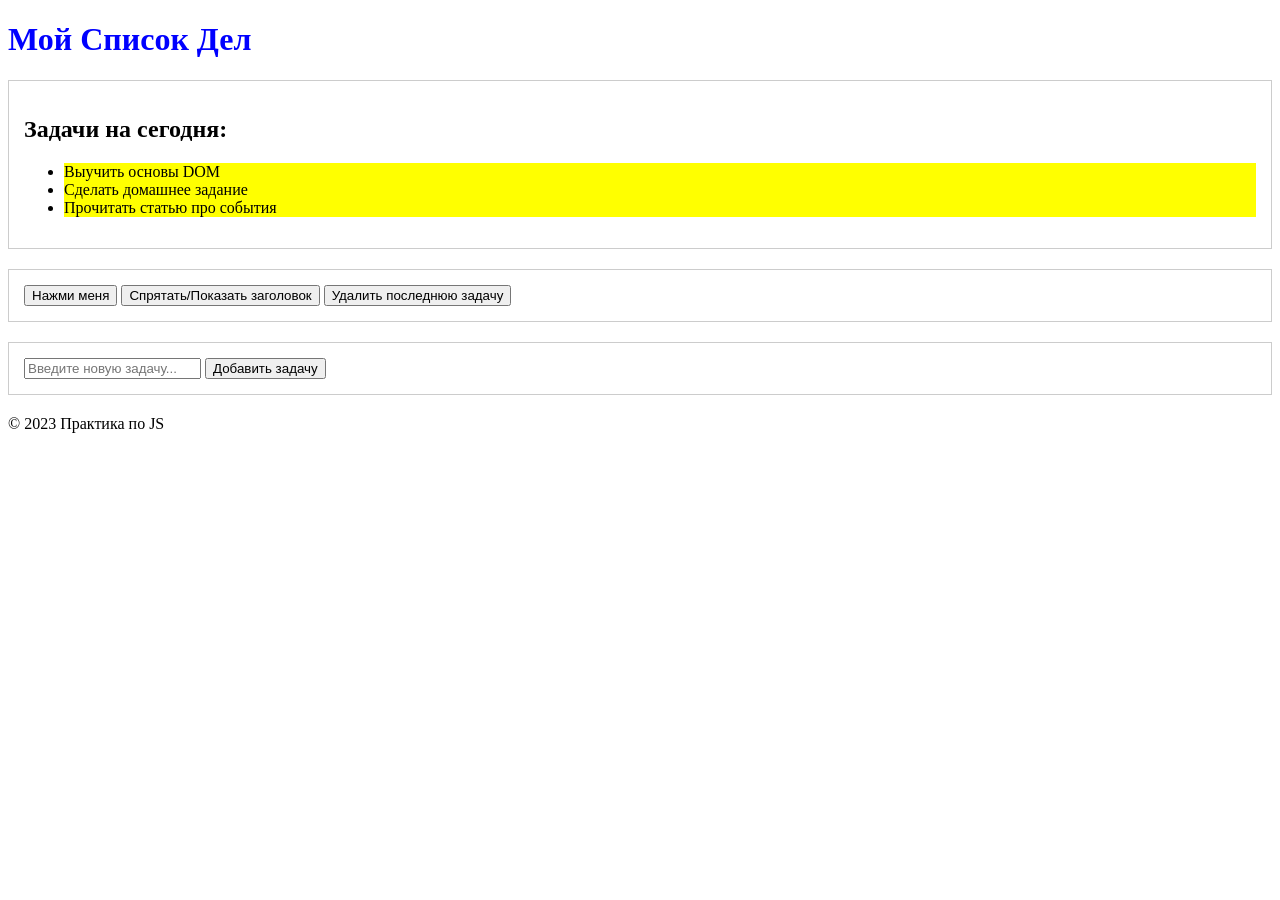
<file: Ht3/index.html>
<!DOCTYPE html>
<html lang="ru">
<head>
    <meta charset="UTF-8">
    <title>DOM Homework</title>
    <style>
        .highlight { background-color: yellow; }
        .new-item { color: green; padding: 5px; margin: 5px 0; border-left: 3px solid green; }
        .task-container { margin-bottom: 20px; padding: 15px; border: 1px solid #ccc; }
        .hidden { display: none; }
    </style>
</head>
<body>
    <header id="main-header">
        <h1>Мой Список Дел</h1>
    </header>

    <div class="task-container">
        <h2>Задачи на сегодня:</h2>
        <ul id="todo-list">
            <li class="task">Выучить основы DOM</li>
            <li class="task active">Сделать домашнее задание</li>
            <li class="task">Прочитать статью про события</li>
        </ul>
    </div>

    <div class="task-container">
        <button id="action-btn">Нажми меня</button>
        <button id="toggle-btn">Спрятать/Показать заголовок</button>
        <button id="remove-last-btn">Удалить последнюю задачу</button>
    </div>

    <div class="task-container">
        <input type="text" id="new-task-input" placeholder="Введите новую задачу...">
        <button id="add-task-btn">Добавить задачу</button>
    </div>

    <footer id="page-footer">
        <p>© 2023 Практика по JS</p>
    </footer>

    <script src="script.js"></script>
</body>
</html>
</file>
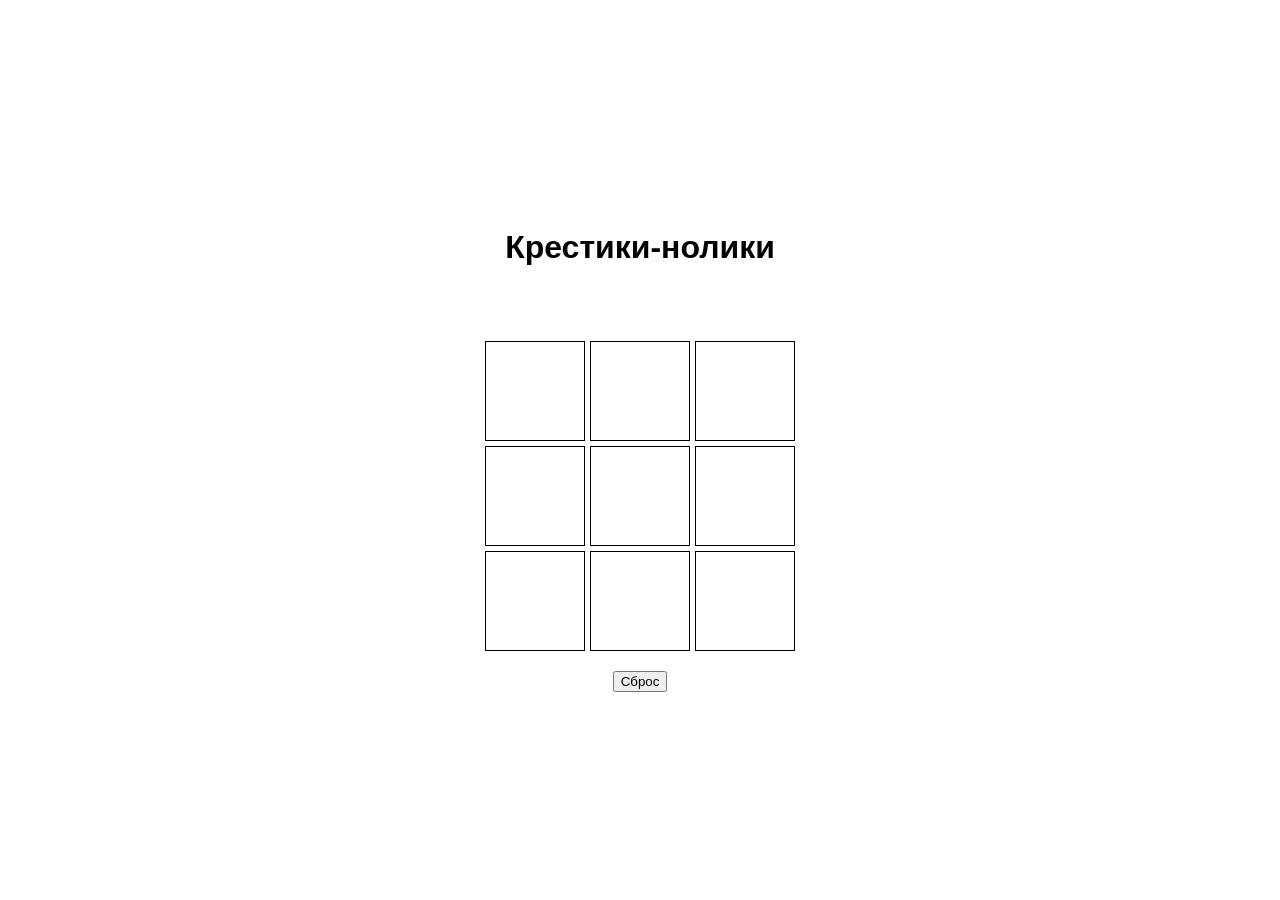
<file: Tic tac toe/index.html>
<!DOCTYPE html>
<html lang="ru">
<head>
  <meta charset="UTF-8">
  <title>Крестики‑нолики</title>
  <link rel="stylesheet" href="style.css">
</head>
<body>
  <h1>Крестики‑нолики</h1>
  <div id="status"></div>
  <div class="field">
    <div class="cell"></div>
    <div class="cell"></div>
    <div class="cell"></div>
    <div class="cell"></div>
    <div class="cell"></div>
    <div class="cell"></div>
    <div class="cell"></div>
    <div class="cell"></div>
    <div class="cell"></div>
  </div>
  <button id="reset">Сброс</button>

  <script src="script.js"></script>
</body>
</html>
</file>
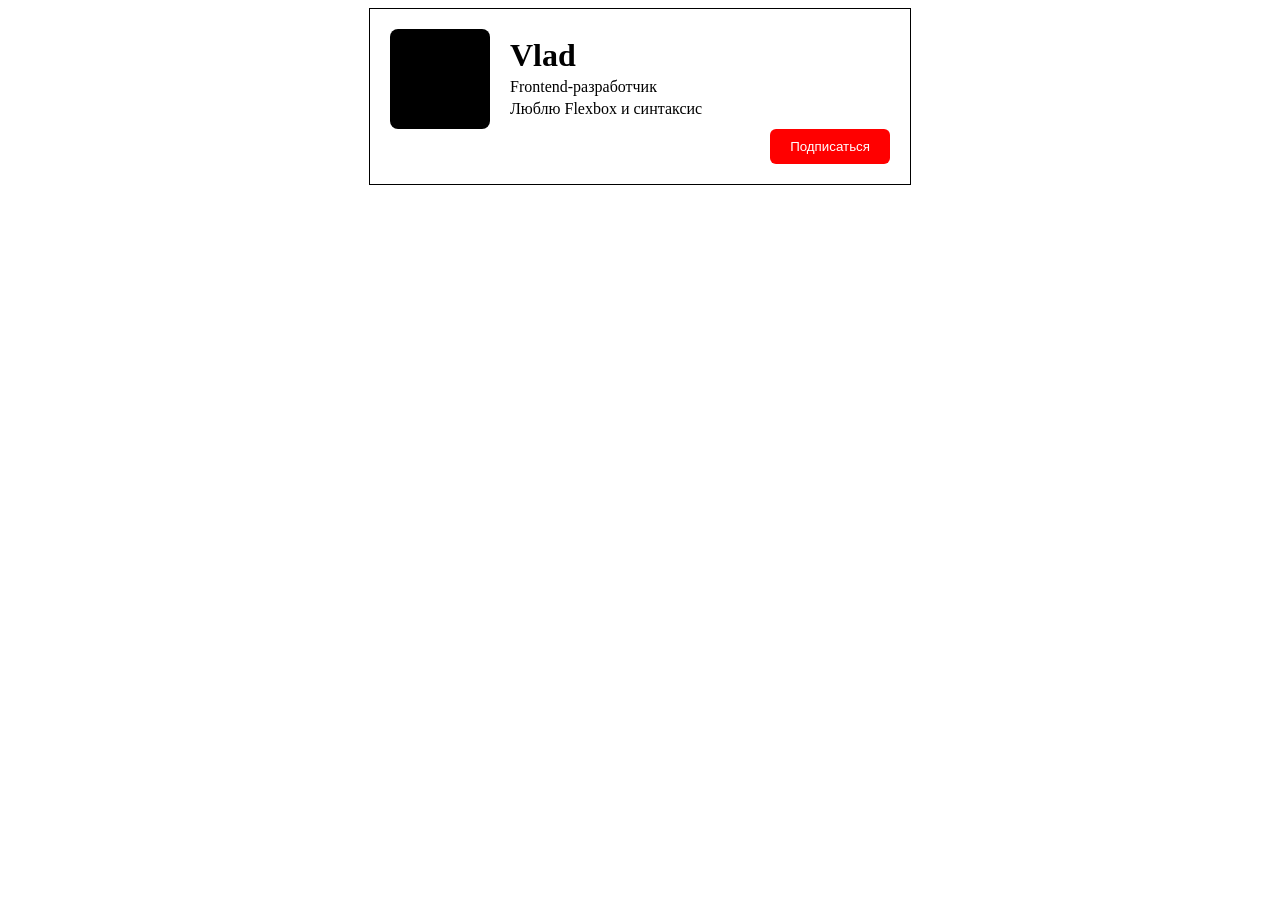
<file: 2/card.html>
<!DOCTYPE html>
<html lang="en">
<head>
    <meta charset="UTF-8">
    <meta name="viewport" content="width=device-width, initial-scale=1.0">
    <title>Customer's card</title>
<link rel="stylesheet" href="card.css">

</head>
<body>
    
<div class="card">
  <div class="card-container">
    <div class="avatar"></div>
    <div class="info">
      <h1>Vlad</h1>
      <p>Frontend-разработчик</p>
      <p>Люблю Flexbox и синтаксис</p>
    </div>
  </div>
  <button class="button">Подписаться</button>
</div>


</body>
</html>
</file>
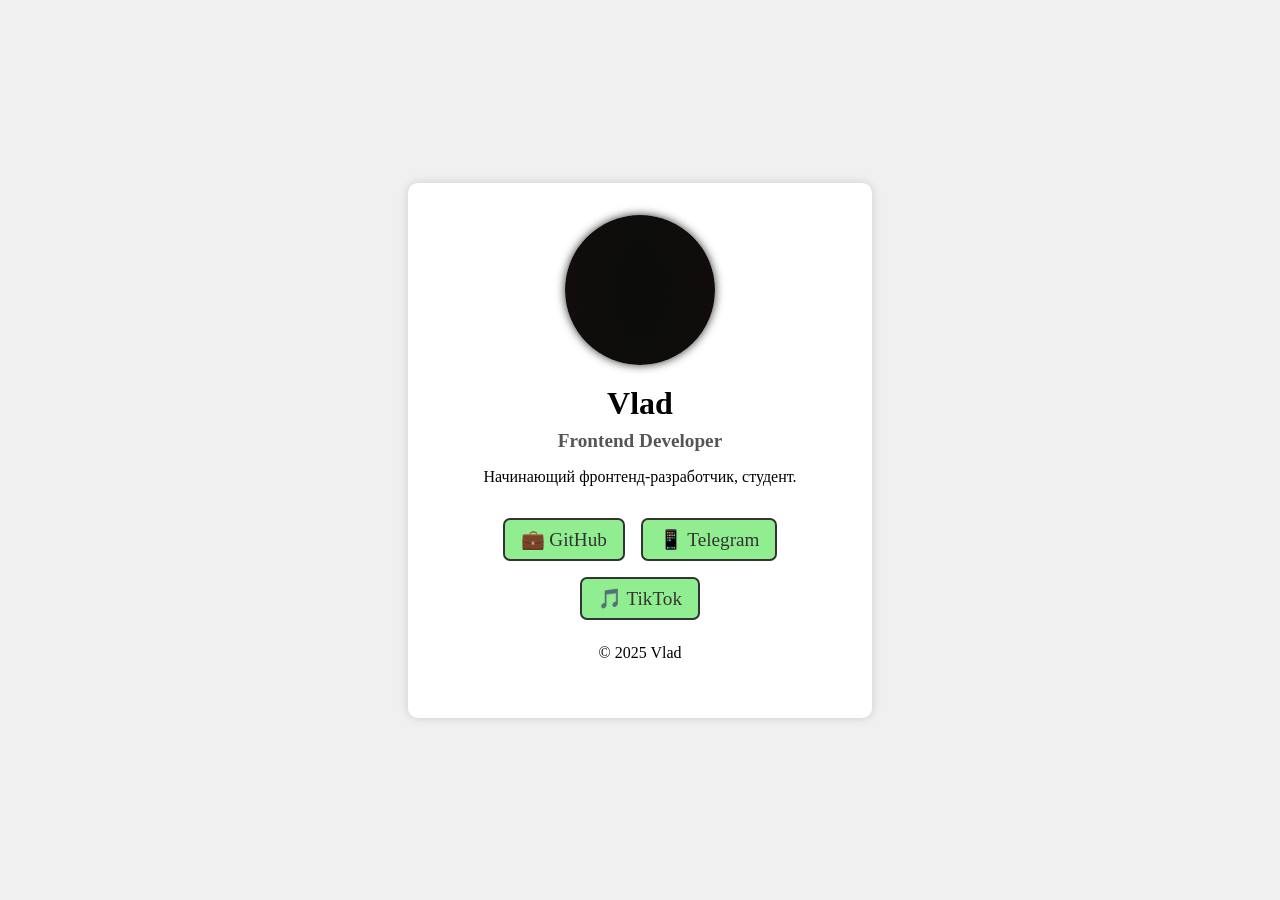
<file: 4/4.1.html>
<!DOCTYPE html>
<html lang="ru">
<head>
  <meta charset="UTF-8" />
  <meta name="viewport" content="width=device-width, initial-scale=1.0" />
  <title>Card</title>
  <link rel="stylesheet" href="style.css" />
</head>
<body>
  <div class="card">
    <header>
      <div class="header-img">
        <img src="WIN_20251003_20_49_15_Pro.jpg" alt="Фото Влад" />
      </div>
      <h1>Vlad</h1>
      <h2>Frontend Developer</h2>
    </header>

    <main>
      <section>
        <p>Начинающий фронтенд-разработчик, студент.</p>
        <nav>
          <ul class="social-links">
            <li><a href="https://github.com/Misiulavlad">💼 GitHub</a></li>
            <li><a href="https://web.telegram.org/k/#@MisVlad">📱 Telegram</a></li>
            <li><a href="https://www.tiktok.com/@userxj33zovlby">🎵 TikTok</a></li>
          </ul>
        </nav>
      </section>
    </main>

    <footer>
      <p>&copy; 2025 Vlad</p>
    </footer>
  </div>
</body>
</html>
</file>
<file: Tic tac toe/style.css>
body {
  font-family: Arial, sans-serif;
  display: flex;           
  flex-direction: column;  
  align-items: center;     
  justify-content: center; 
  min-height: 100vh;       
  margin: 0;               
}


.field {
  display: grid;
  grid-template-columns: repeat(3, 100px);
  grid-template-rows: repeat(3, 100px);
  gap: 5px;
  margin: 20px auto;
  align-self: center;
}

.cell {
  display: flex;
  align-items: center;
  justify-content: center;
  font-size: 2rem;
  border: 1px solid #000;
  cursor: pointer;
}

.win {
  background: lightgreen;
}

#status {
  font-size: 1.2rem;
  margin-bottom: 10px;
  min-height: 24px;
}
</file>
<file: 2/card.css>
.card {
  display: flex;
  flex-direction: column;
  padding: 20px;
  border: 1px solid black;
  max-width: 500px;
  margin: 0 auto;
}

.card-container {
  display: flex;
  align-items: center;
}

.avatar {
  width: 100px;
  height: 100px;
  background-color: black;
  border-radius: 8px;
  margin-right: 20px;
}

.info h1 {
  margin: 0;
}

.info p {
  margin: 4px 0;
}

.button {
  margin-left: auto;
  padding: 10px 20px;
  background-color: red;
  color: white;
  border: none;
  border-radius: 6px;
}

@media (max-width: 600px) {
  .card-container {
    flex-direction: column;
    align-items: center;
  }

  .avatar {
    margin-right: 0;
    margin-bottom: 10px;
  }

  .button {
    margin-left: 0;
    width: 100%;
  }
}
</file>
<file: 4/style.css>
body {
  height: 100vh;
  margin: 0;
  display: flex;
  align-items: center;
  justify-content: center;
  background-color: #f0f0f0;
}

.card {
  width: 90%;
  max-width: 400px;
  padding: 2rem;
  background-color: white;
  border-radius: 10px;
  box-shadow: 0 0 10px #ccc;
  transition: box-shadow 0.3s ease;
  text-align: center;
}

.card:hover {
  box-shadow: 0 0 20px #666;
}

.header-img img {
  width: 150px;
  height: 150px;
  border-radius: 50%;
  box-shadow: 0 0 10px #333;
  transition: transform 0.3s ease;
}

.header-img img:hover {
  transform: scale(1.05);
}

h1 {
  font-size: 2rem;
  margin: 1rem 0 0.5rem;
}

h2 {
  font-size: 1.2rem;
  margin: 0.5rem 0 1rem;
  color: #555;
}

p {
  font-size: 1rem;
  margin-bottom: 1.5rem;
}

.social-links {
  list-style: none;
  padding: 0;
  display: flex;
  justify-content: center;
  flex-wrap: wrap;
}

.social-links li {
  margin: 0.5rem;
}

.social-links a {
  display: inline-block;
  padding: 0.5rem 1rem;
  font-size: 1.2rem;
  text-decoration: none;
  color: #333;
  background-color: lightgreen;
  border: 2px solid #333;
  border-radius: 7px;
  transition: color 0.3s ease, background-color 0.3s ease, transform 0.3s ease;
}

.social-links a:hover {
  background-color: green;
  color: #fff;
  transform: scale(1.05);
}

.social-links a:active {
  background-color: darkgreen;
}
</file>
